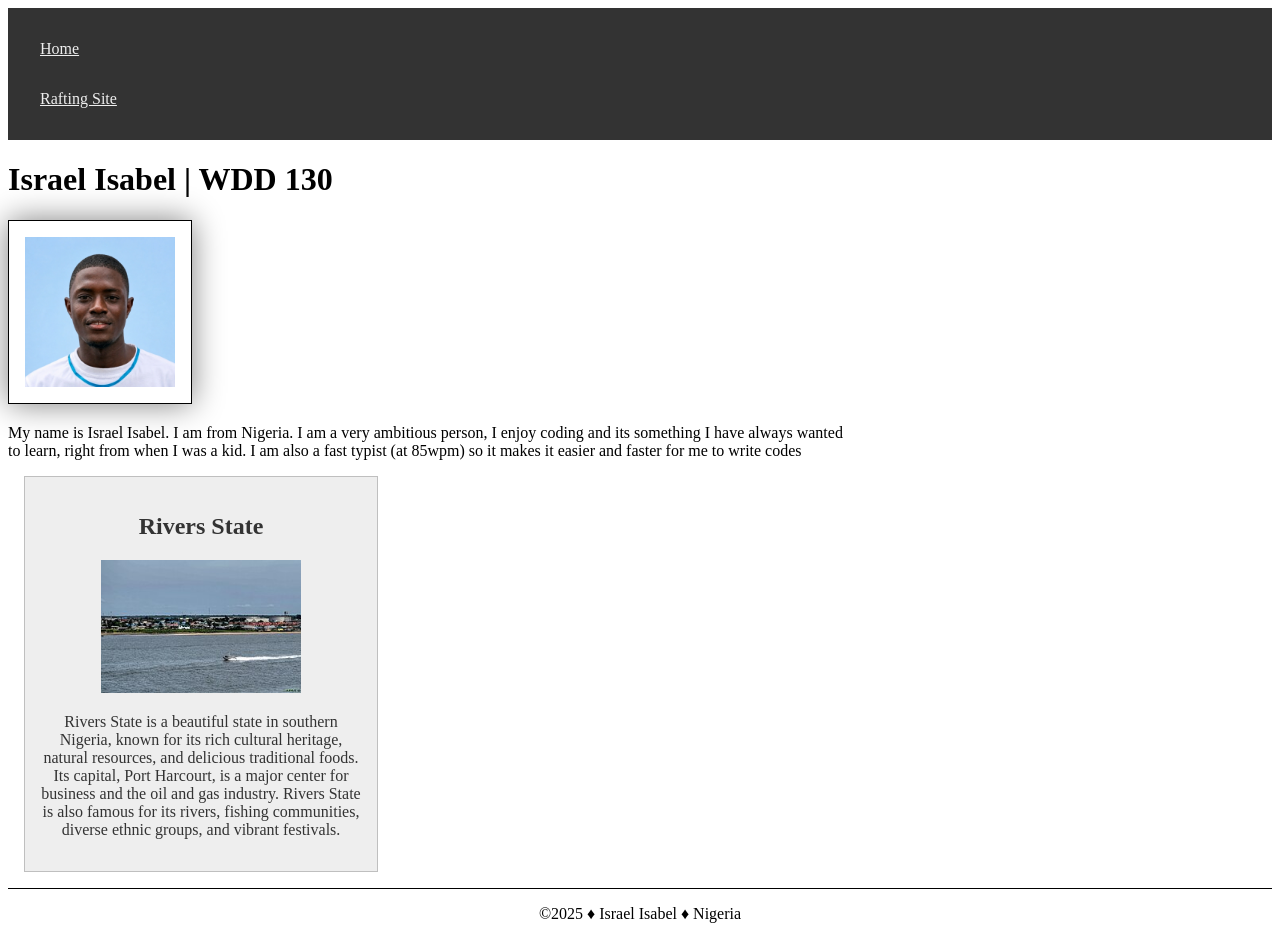
<file: index.html>
<!DOCTYPE html>
<html lang="en">

<head>
    <meta charset="UTF-8">
    <meta name="viewport" content="width=device-width, initial-scale=1.0">
    <title>Israel Isabel | WDD 130</title>
    <meta name="description" content="My name is Isabel, I am taking the course wdd130 and this is the home page that I am using to learn.">
    <meta name="author" content="Israel Isabel">
    <link rel="stylesheet" href="styles/styles.css">
</head>

<body>
    <header>
        <nav>
            <a href="#">Home</a>
            <a href="wwr/">Rafting Site</a>
        </nav>
    </header>
    <main>
        <h1>Israel Isabel | WDD 130</h1>
        <img src="images/profile.webp" alt="Hello my name is Isabel Israel" width="200">
        <p>My name is Israel Isabel. I am from Nigeria. I am a very ambitious person, I enjoy coding and its something I have always wanted to learn, right from when I was a kid. I am also a fast typist (at 85wpm) so it makes it easier and faster for me to write codes</p>
    </main>
    <aside>
        <h2>Rivers State</h2>
        <img src="images/rivers_state2.jpg" alt="Rivers State">
        <p>Rivers State is a beautiful state in southern Nigeria, known for its rich cultural heritage, natural resources, and delicious traditional foods. Its capital, Port Harcourt, is a major center for business and the oil and gas industry. Rivers State is also famous for its rivers, fishing communities, diverse ethnic groups, and vibrant festivals.
        </p>

    </aside>
    <footer>
        <p>©2025 ♦️ Israel Isabel ♦️ Nigeria </p>
    </footer>
</body>

</html>
</file>
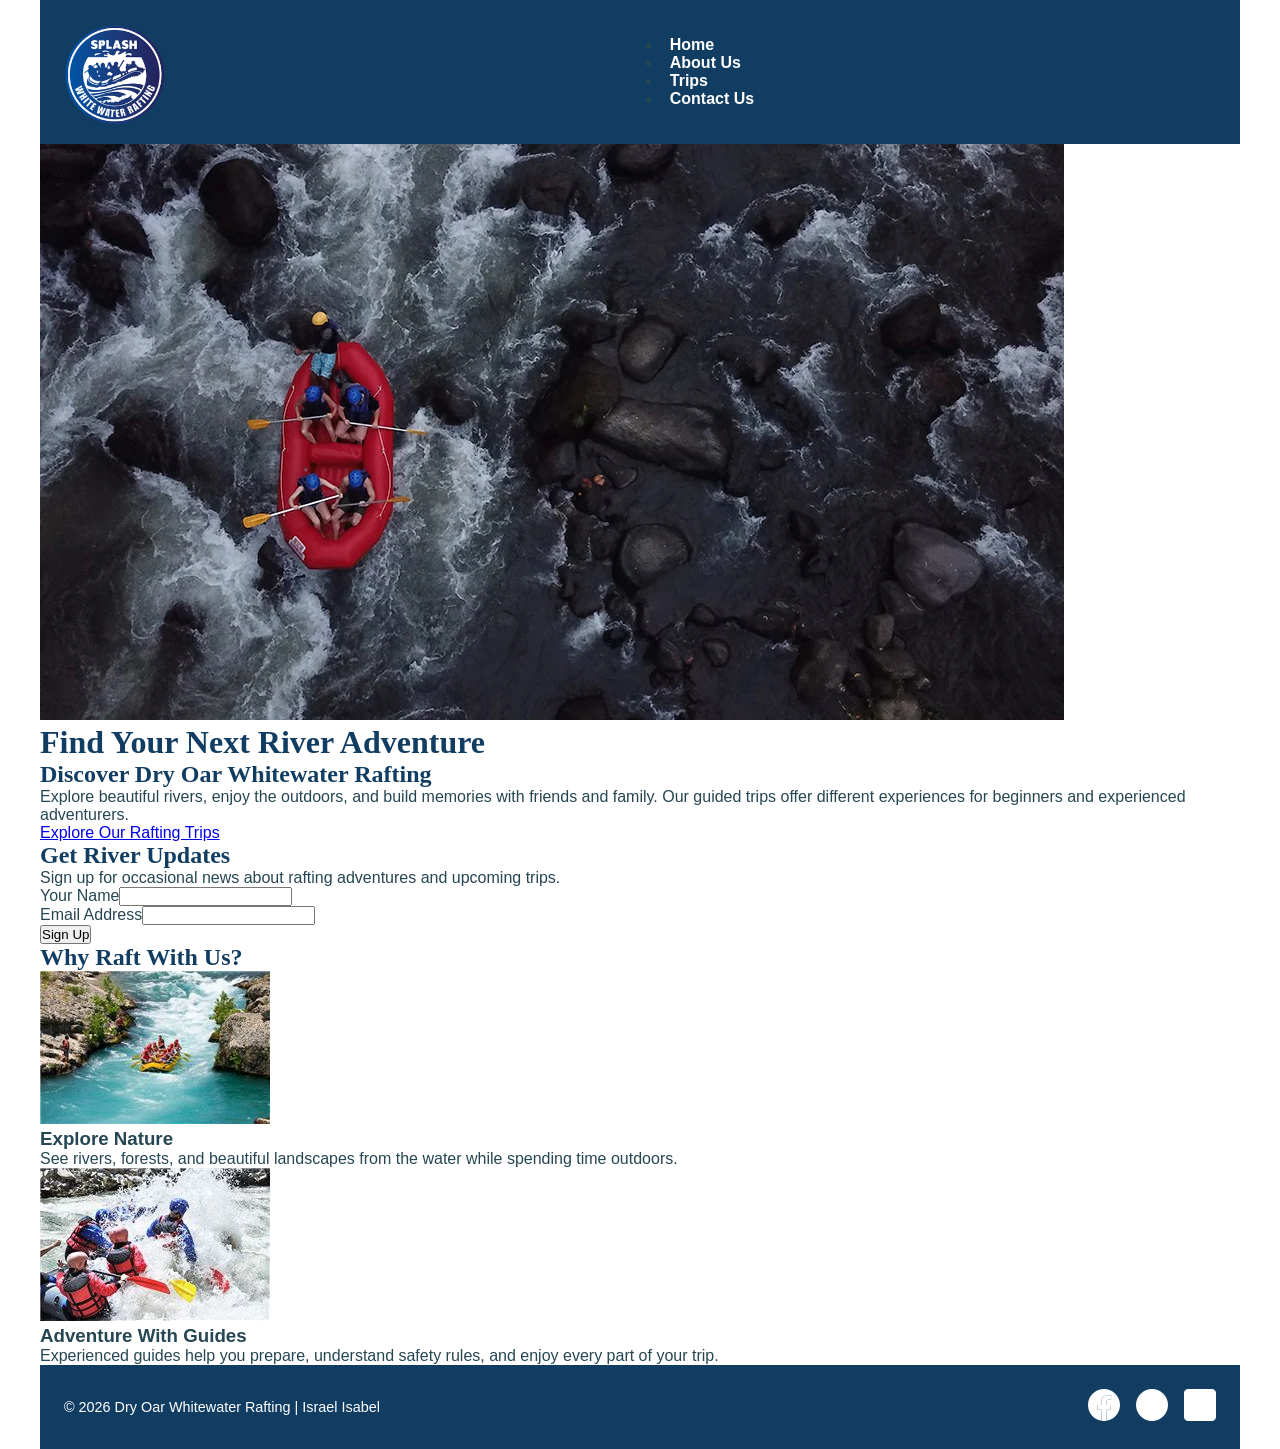
<file: wwr/index.html>
<!DOCTYPE html>
<html lang="en">

<head>
    <meta charset="UTF-8">
    <meta name="viewport" content="width=device-width, initial-scale=1.0">
    <meta name="description"
      content="Join Dry Oar Whitewater Rafting for guided river trips, family adventures, and outdoor fun.">
    <meta name="author" content="Israel Isabel">
    <title>Home | Dry Oar Whitewater Rafting</title>
    <link rel="stylesheet" href="styles/rafting.css">
</head>

<body>
    <header>
        <img class="logo" src="images/z-splash.png" alt="Splash Whitewater Rafting logo">
        <nav aria-label="Main navigation">
            <ul>
                <li><a href="index.html">Home</a></li>
                <li><a href="about.html">About Us</a></li>
                <li><a href="trips.html">Trips</a></li>
                <li><a href="contact.html">Contact Us</a></li>
            </ul>
        </nav>
    </header>
    <main>
        <div class="home-hero">
            <img src="images/rafting16_1024.webp"
              alt="Whitewater rafting adventure through river rapids">
            <h1>Find Your Next River Adventure</h1>
        </div>

        <section class="home-intro">
            <h2>Discover Dry Oar Whitewater Rafting</h2>
            <p>Explore beautiful rivers, enjoy the outdoors, and build memories with friends and
                family. Our guided trips offer different experiences for beginners and experienced
                adventurers.</p>
            <a class="button-link" href="trips.html">Explore Our Rafting Trips</a>
        </section>

        <section class="newsletter-section">
            <h2>Get River Updates</h2>
            <p>Sign up for occasional news about rafting adventures and upcoming trips.</p>
            <form action="#" method="get" class="newsletter-form">
                <div><label for="newsletter-name">Your Name</label><input id="newsletter-name"
                      name="name" type="text" required></div>
                <div><label for="newsletter-email">Email Address</label><input id="newsletter-email"
                      name="email" type="email" required></div>
                <button type="submit">Sign Up</button>
            </form>
        </section>

        <section class="home-offerings">
            <h2>Why Raft With Us?</h2>
            <div class="offerings-grid">
                <article>
                    <img src="images/adventure-1.jpg" alt="Rafters enjoying a scenic river">
                    <h3>Explore Nature</h3>
                    <p>See rivers, forests, and beautiful landscapes from the water while spending
                        time outdoors.</p>
                </article>
                <article>
                    <img src="images/adventure-2.jpg" alt="Rafting team paddling through rapids">
                    <h3>Adventure With Guides</h3>
                    <p>Experienced guides help you prepare, understand safety rules, and enjoy every
                        part of your trip.</p>
                </article>
            </div>
        </section>
    </main>
    <footer>
        <p>&copy; 2026 Dry Oar Whitewater Rafting | Israel Isabel</p>
        <nav class="socialmedia" aria-label="Social media">
            <a href="https://facebook.com" aria-label="Facebook"><img src="images/facebook.svg"
                  alt="Facebook icon"></a>
            <a href="https://instagram.com" aria-label="Instagram"><img src="images/instagram.svg"
                  alt="Instagram icon"></a>
            <a href="https://linkedin.com" aria-label="LinkedIn"><img
                  src="images/linkedin-square.svg" alt="LinkedIn icon"></a>
        </nav>
    </footer>
</body>

</html>
</file>
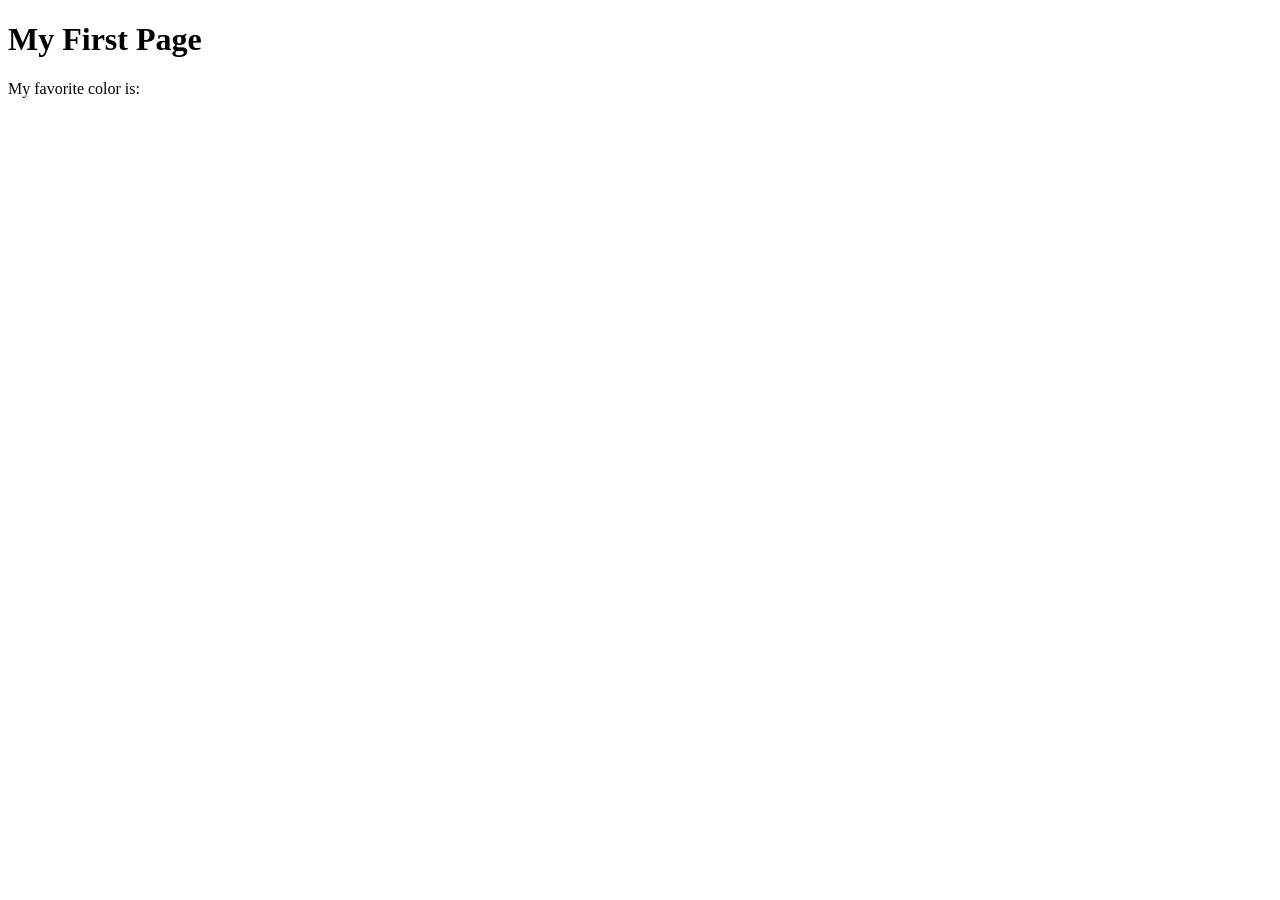
<file: week01/first-page.html>
<!DOCTYPE html>
<html lang="en">

<head>
    <meta charset="UTF-8">
    <meta name="viewport" content="width=device-width, initial-scale=1.0">
    <title>My First Page</title>
</head>

<body>
    <h1>My First Page</h1>
    <p>My favorite color is: </p>
</body>

</html>
</file>
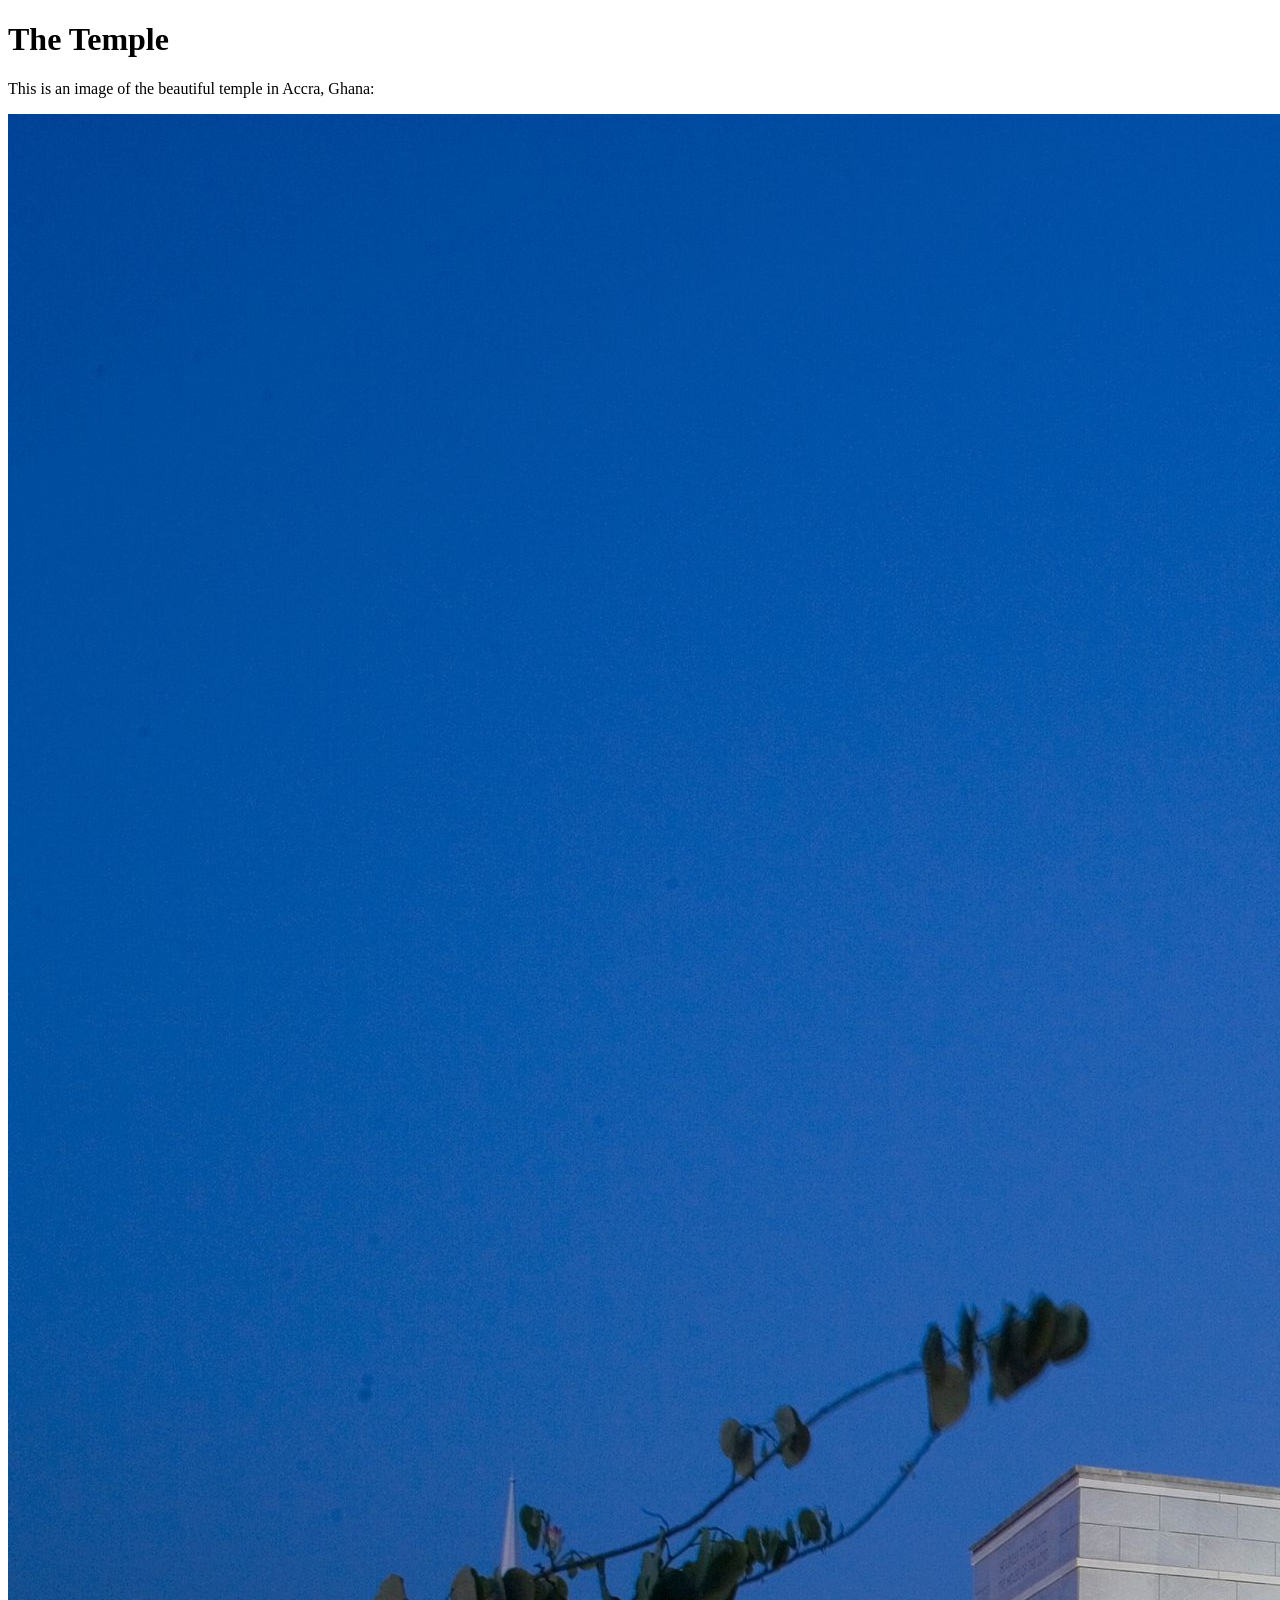
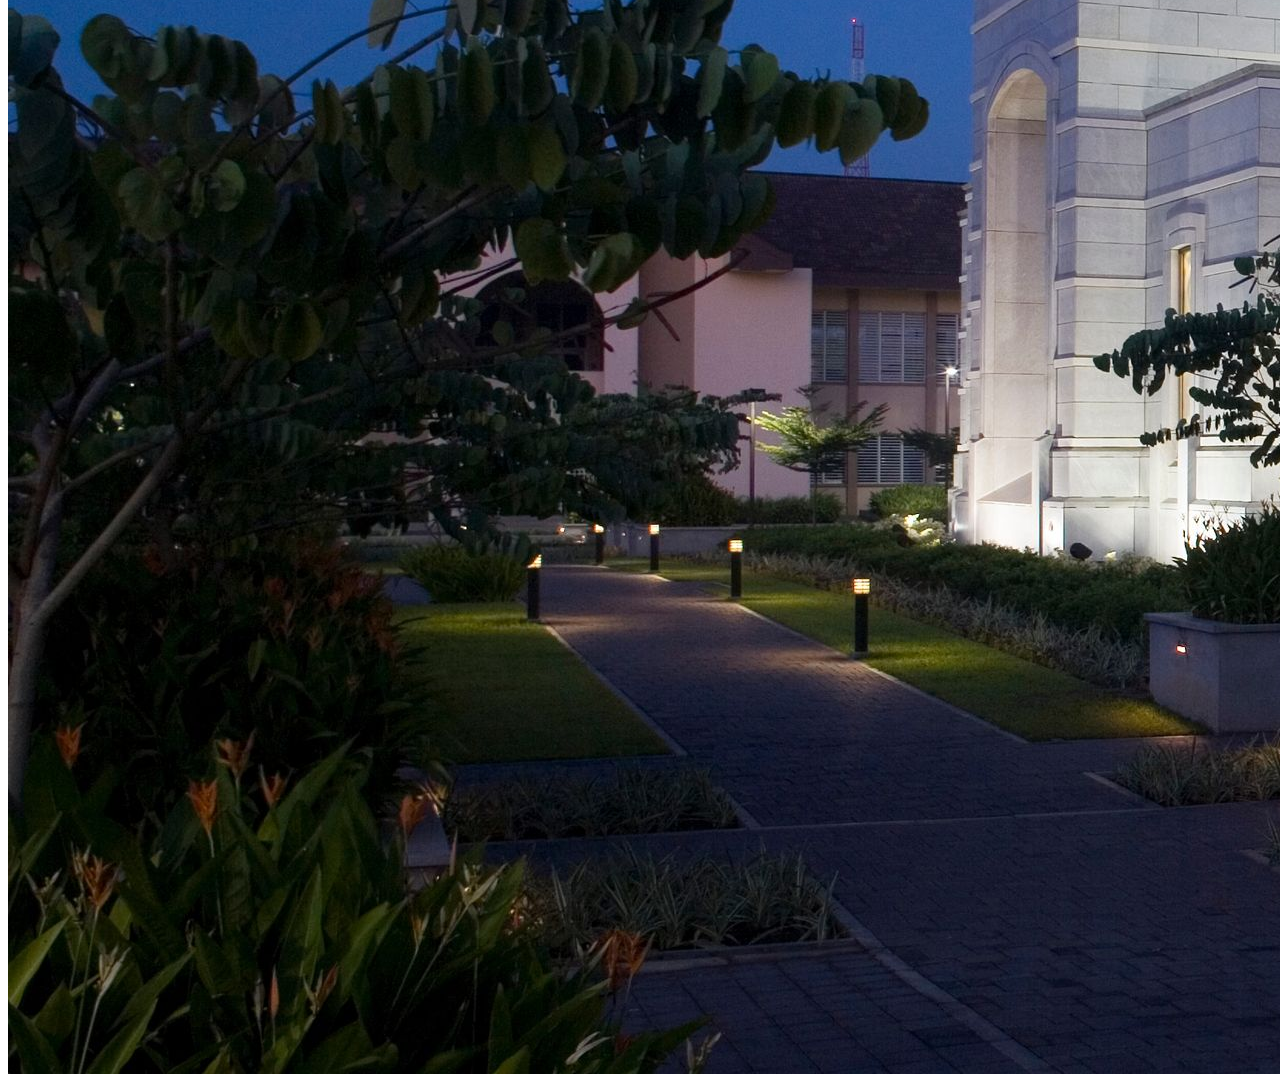
<file: week01/images.html>
<!DOCTYPE html>
<html lang="en">

<head>
    <meta charset="UTF-8">
    <meta name="viewport" content="width=device-width, initial-scale=1.0">
    <title>Temple Image</title>
</head>

<body>
    <h1>The Temple</h1>
    <p>This is an image of the beautiful temple in Accra, Ghana:</p>
    <img src="images/temple-large.jpeg" alt="The Accra Ghana Temple">

</body>

</html>
</file>
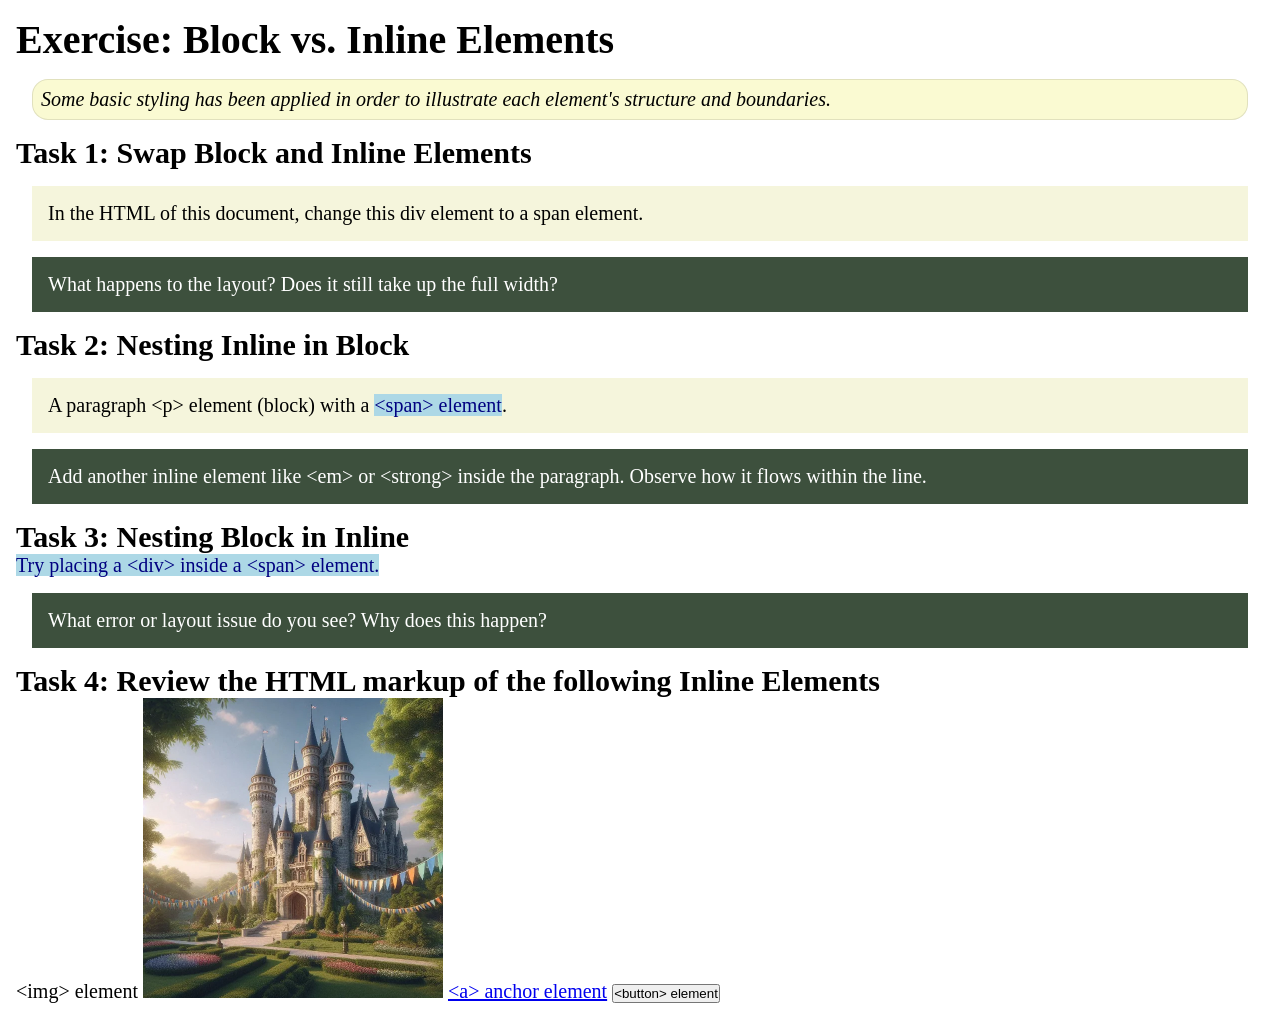
<file: week02/block-vs-inline.html>
<!DOCTYPE html>
<html lang="en">

<head>
    <meta charset="UTF-8">
    <meta name="viewport" content="width=device-width, initial-scale=1.0">
    <title>Exercise: Block vs. Inline Elements</title>
    <link rel="stylesheet" href="styles/block-vs-inline.css">
</head>

<body>
    <main>
        <h1>Exercise: Block vs. Inline Elements</h1>
        <p class="note">Some basic styling has been applied in order to illustrate each element's structure and boundaries.</p>

        <h2>Task 1: Swap Block and Inline Elements</h2>
        <div>In the HTML of this document, change this div element to a span element.</div>

        <p class="question">What happens to the layout? Does it still take up the full width?</p>

        <h2>Task 2: Nesting Inline in Block</h2>
        <p>A paragraph &lt;p&gt; element (block) with a <span>&lt;span&gt; element</span>.</p>
        <p class="question">Add another inline element like &lt;em&gt; or &lt;strong&gt; inside the paragraph. Observe how it flows within the line.</p>

        <h2>Task 3: Nesting Block in Inline</h2>
        <span>Try placing a &lt;div&gt; inside a &lt;span&gt; element.</span>
        <p class="question">What error or layout issue do you see? Why does this happen?</p>

        <h2>Task 4: Review the HTML markup of the following Inline Elements</h2>
        &lt;img&gt; element
        <img src="images/castle.webp" alt="placeholder image (images are inline)" width="300" height="300">
        <a href="https://churchofjesuschrist.org">&lt;a&gt; anchor element</a>
        <button type="button">&lt;button&gt; element</button>
    </main>
</body>

</html>
</file>
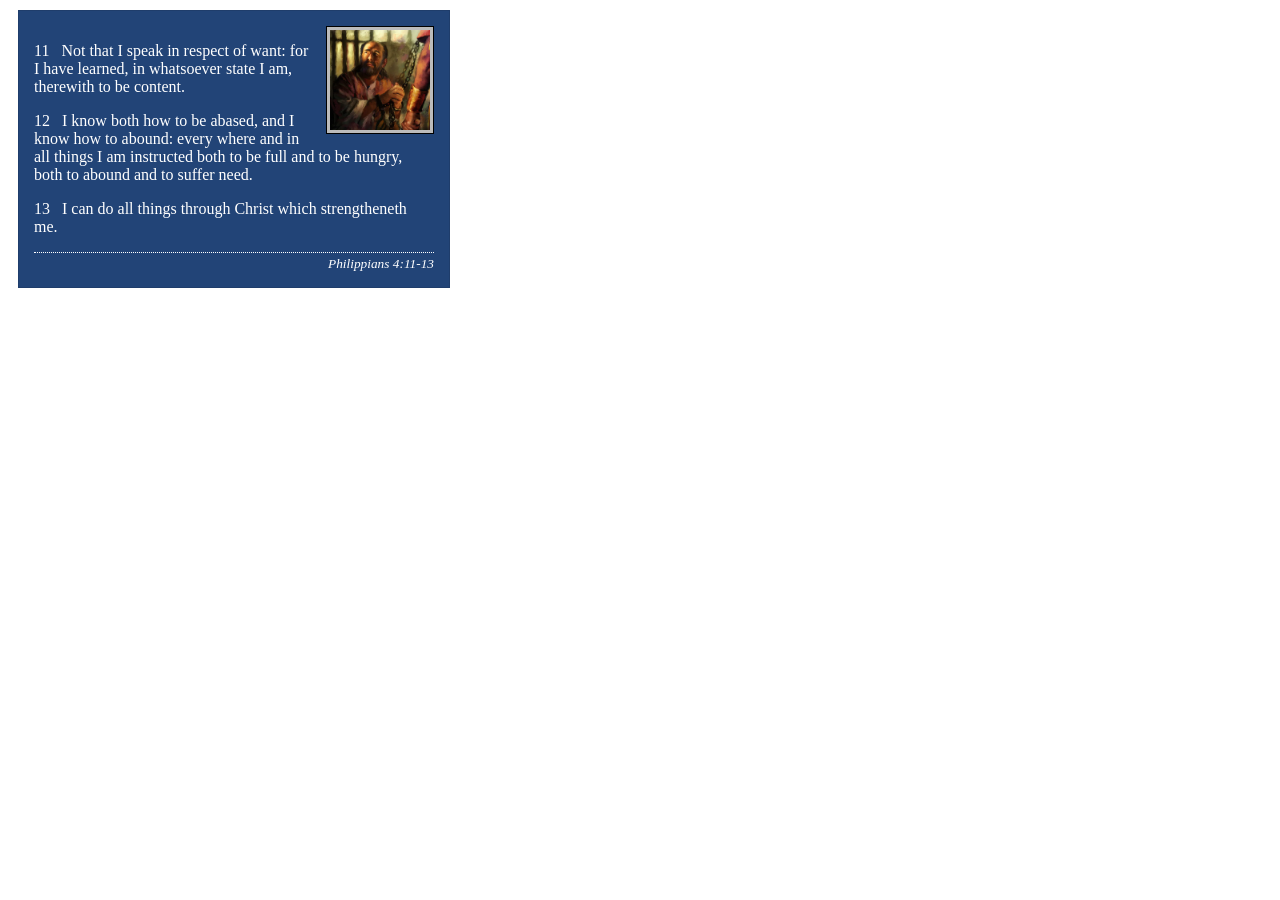
<file: week02/box-model-solution.html>
<!DOCTYPE html>
<html lang="en">

<head>
    <meta charset="UTF-8">
    <meta name="viewport" content="width=device-width, initial-scale=1.0">
    <title>Box Model Activity</title>
    <link rel="stylesheet" href="styles/box-model-solution.css">
</head>

<body>
    <main>
        <div class="callout">
            <img src="images/apostle-paul-imprisoned.webp" alt="Paul the Apostle - Imprisoned in Rome" width="200" height="200">
            <blockquote>
                <p>11 &nbsp; Not that I speak in respect of want: for I have learned, in whatsoever state I am, therewith to be content.</p>
                <p>12 &nbsp; I know both how to be abased, and I know how to abound: every where and in all things I am instructed both to be full and to be hungry, both to abound and to suffer need.</p>
                <p>13 &nbsp; I can do all things through Christ which strengtheneth me.</p>
            </blockquote>
            <cite>Philippians 4:11-13</cite>
        </div>
    </main>
</body>

</html>
</file>
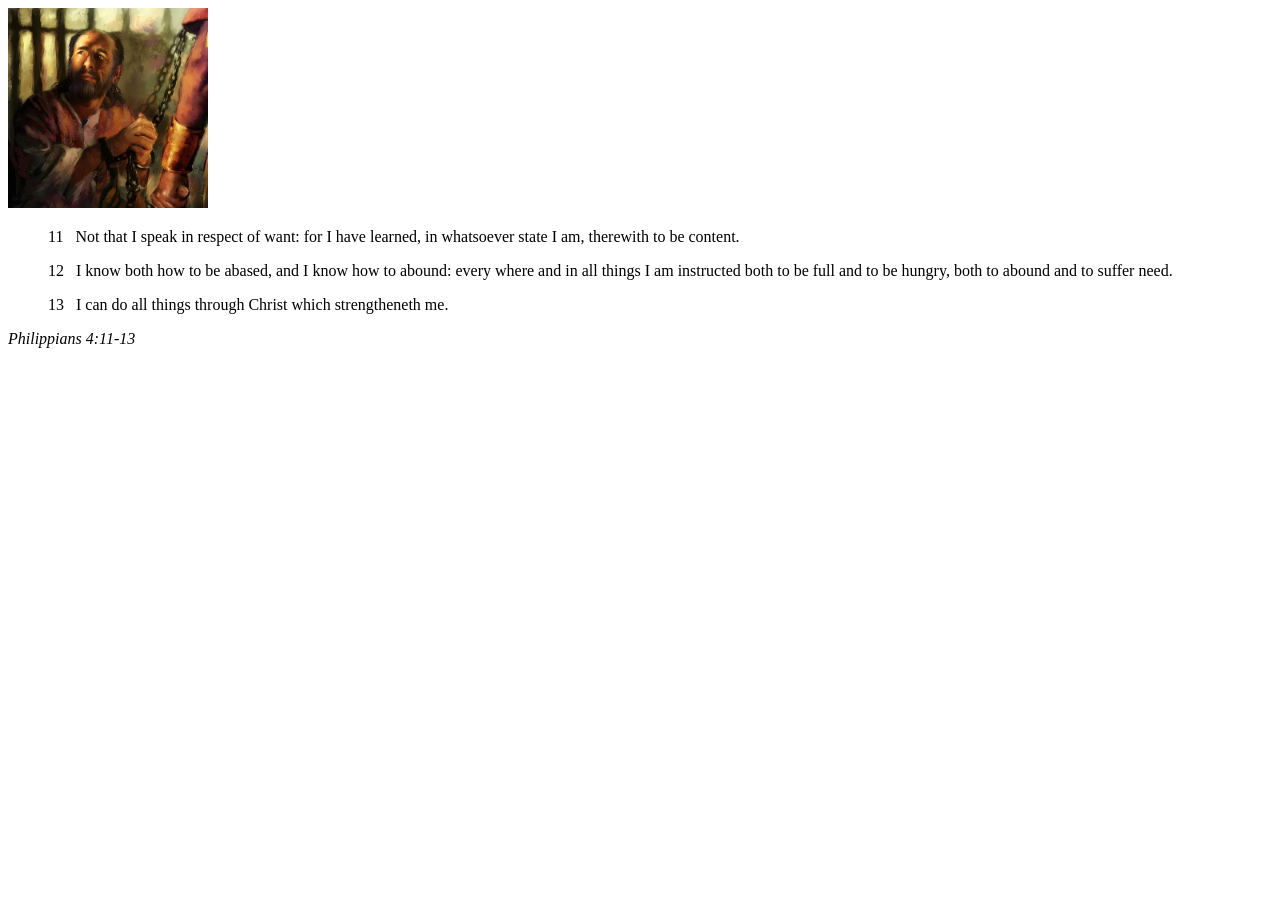
<file: week02/box-model.html>
<!DOCTYPE html>
<html lang="en">

<head>
    <meta charset="UTF-8">
    <meta name="viewport" content="width=device-width, initial-scale=1.0">
    <title>Box Model Activity</title>
</head>

<body>
    <main>
        <div class="callout">
            <img src="images/apostle-paul-imprisoned.webp" alt="Paul the Apostle - Imprisoned in Rome" width="200" height="200">
            <blockquote>
                <p>11 &nbsp; Not that I speak in respect of want: for I have learned, in whatsoever state I am, therewith to be content.</p>
                <p>12 &nbsp; I know both how to be abased, and I know how to abound: every where and in all things I am instructed both to be full and to be hungry, both to abound and to suffer need.</p>
                <p>13 &nbsp; I can do all things through Christ which strengtheneth me.</p>
            </blockquote>
            <cite>Philippians 4:11-13</cite>
        </div>
    </main>
</body>

</html>
</file>
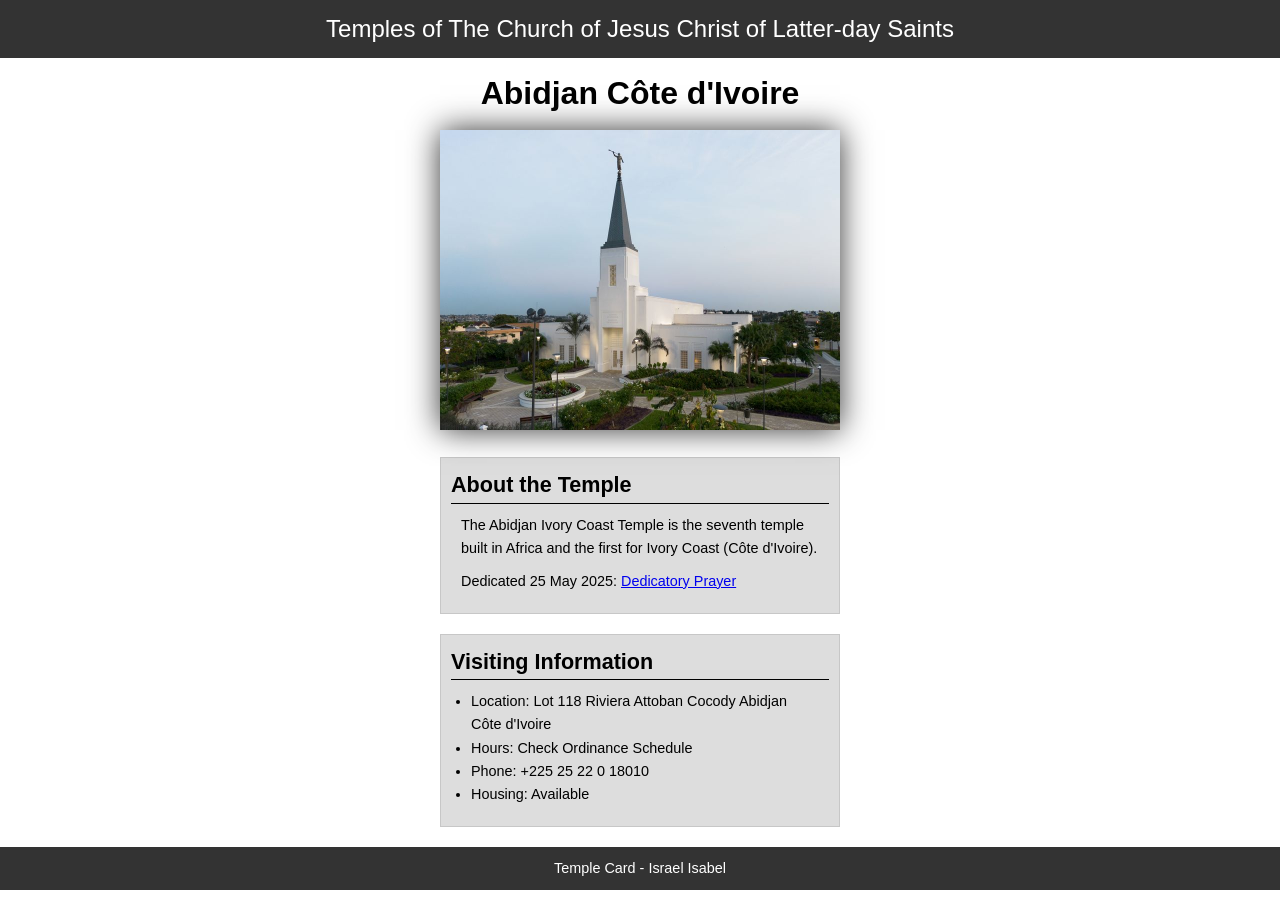
<file: week02/temple.html>
<!DOCTYPE html>
<html lang="en">

<head>
    <meta charset="UTF-8">
    <meta name="viewport" content="width=device-width, initial-scale=1.0">
    <title>Temple Card - Abidjan Côte d'Ivoire</title>
    <link rel="stylesheet" href="styles/temple.css">
</head>

<body>
    <header>
        <p>Temples of The Church of Jesus Christ of Latter-day Saints</p>
    </header>
    <main>
        <h1>Abidjan Côte d'Ivoire</h1>
        <picture>
            <img src="images/abidjan-ivory-coast.jpeg" alt="Abidjan Côte d'Ivoire Temple">
        </picture>
        <section>
            <h2>About the Temple</h2>
            <p>The Abidjan Ivory Coast Temple is the seventh temple built in Africa and the first for Ivory Coast (Côte d'Ivoire).</p>
            <p>Dedicated 25 May 2025: <a href="https://www.churchofjesuschrist.org/temples/dedicatory-prayer/abidjan-ivory-coast-temple/2025-05-25?lang=eng" target="_blank" rel="noopener noreferrer">Dedicatory Prayer</a></p>
        </section>
        <section>
            <h2>Visiting Information</h2>
            <ul>
                <li>Location: Lot 118 Riviera Attoban Cocody Abidjan Côte d'Ivoire</li>
                <li>Hours: Check Ordinance Schedule</li>
                <li>Phone: +225 25 22 0 18010</li>
                <li>Housing: Available</li>
            </ul>
        </section>
    </main>
    <footer>
        <p>Temple Card - Israel Isabel</p>
    </footer>
</body>

</html>
</file>
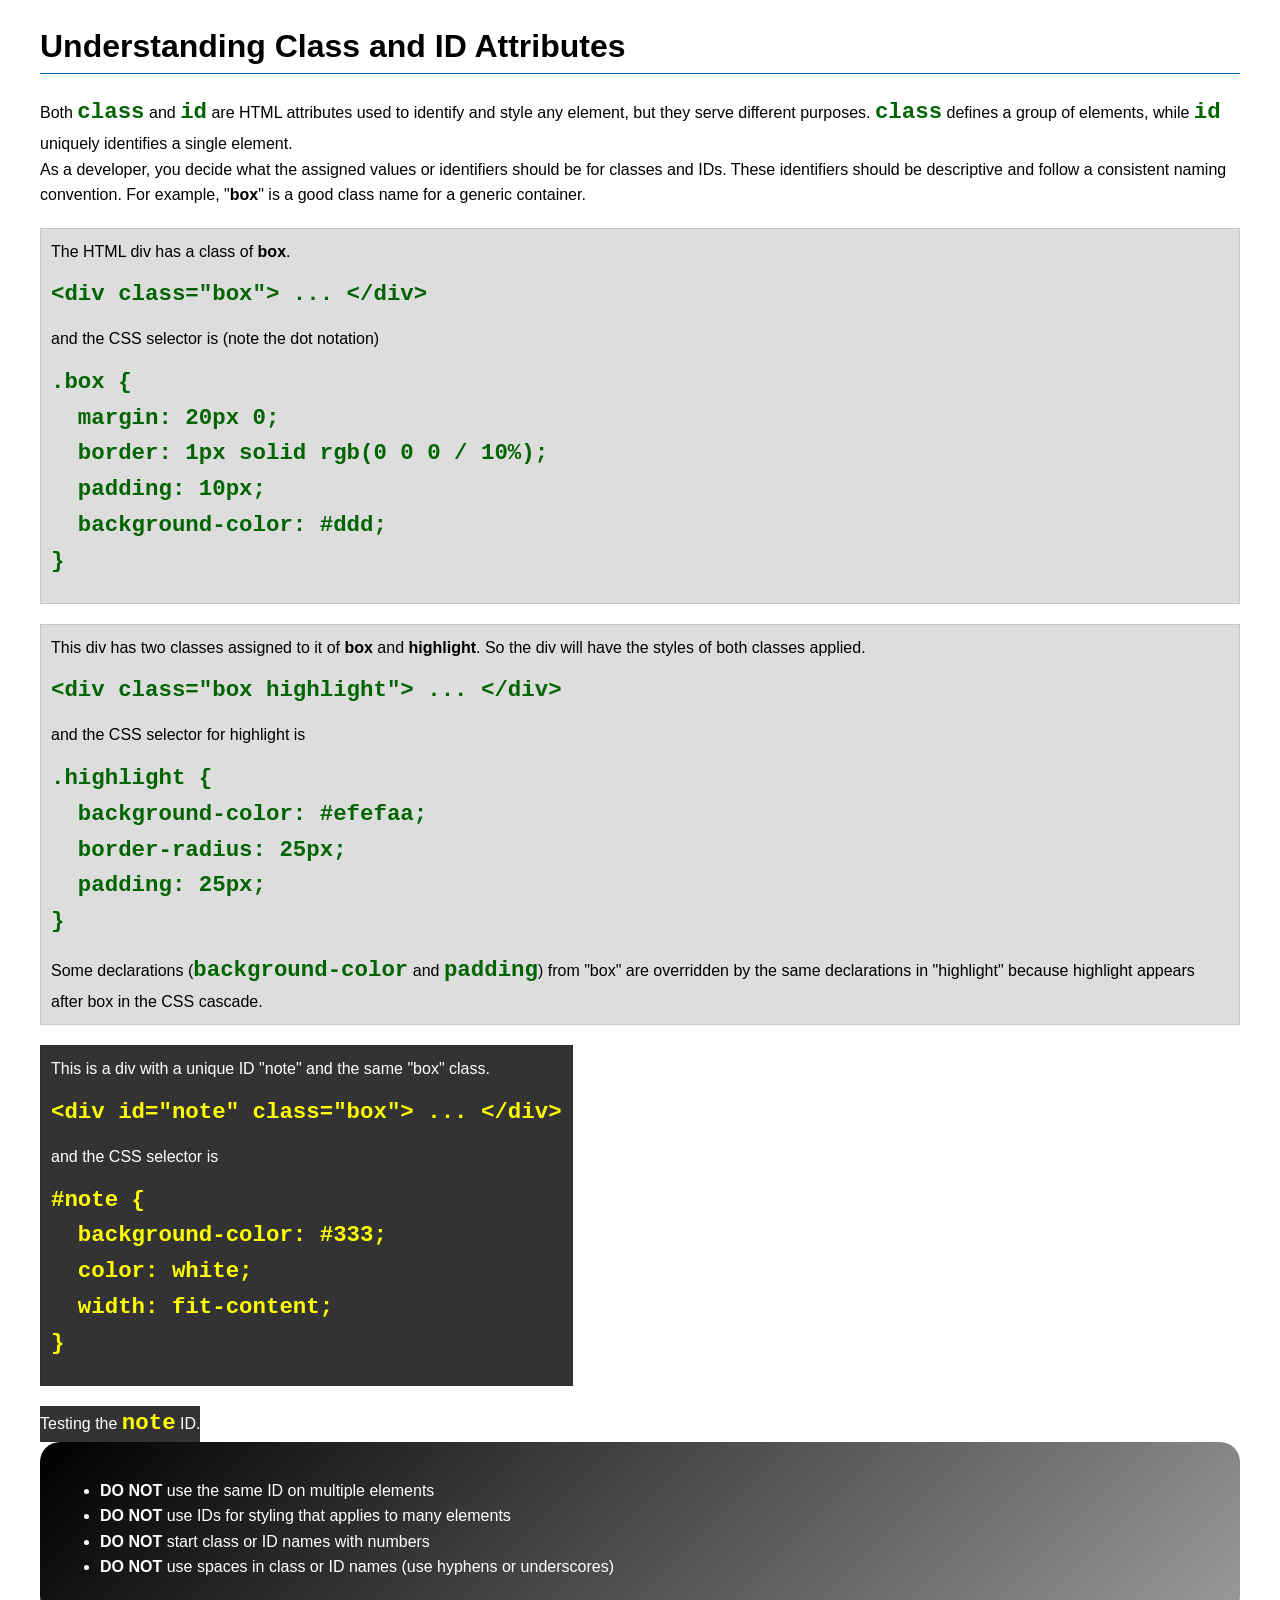
<file: week03/class-and-id.html>
<!DOCTYPE html>
<html lang="en">

<head>
    <meta charset="UTF-8">
    <meta name="viewport" content="width=device-width, initial-scale=1.0">
    <title>Class vs ID Attributes</title>
    <link rel="stylesheet" href="styles/class-and-id.css">
</head>

<body>
    <h1>Understanding Class and ID Attributes</h1>
    <p>Both <code>class</code> and <code>id</code> are HTML attributes used to identify and style any element, but they serve different purposes. <code>class</code> defines a group of elements, while <code>id</code> uniquely identifies a single element.</p>
    <p>As a developer, you decide what the assigned values or identifiers should be for classes and IDs. These identifiers should be descriptive and follow a consistent naming convention. For example, "<strong>box</strong>" is a good class name for a generic container.</p>
    <div class="box">
        <p>The HTML div has a class of <strong>box</strong>.</p>
        <pre><code class="html">&lt;div class="box"&gt; ... &lt;/div&gt;</code></pre>
        and the CSS selector is (note the dot notation)
        <pre><code class="css">.box {
  margin: 20px 0;
  border: 1px solid rgb(0 0 0 / 10%);
  padding: 10px;
  background-color: #ddd; 
}</code></pre>
    </div>

    <div class="box">
        <p>This div has two classes assigned to it of <strong>box</strong> and <strong>highlight</strong>. So the div will have the styles of both classes applied.</p>
        <pre><code class="html">&lt;div class="box highlight"&gt; ... &lt;/div&gt;</code></pre>
        and the CSS selector for highlight is
        <pre><code class="css">.highlight {
  background-color: #efefaa;
  border-radius: 25px;
  padding: 25px;
}</code></pre>
        <p>Some declarations (<code>background-color</code> and <code>padding</code>) from "box" are overridden by the same declarations in "highlight" because highlight appears after box in the CSS cascade.</p>
    </div>

    <div id="note" class="box">
        <p>This is a div with a unique ID "note" and the same "box" class.</p>
        <pre><code class="html">&lt;div id="note" class="box"&gt; ... &lt;/div&gt;</code></pre>
        and the CSS selector is
        <pre><code class="css">#note {
  background-color: #333;
  color: white;
  width: fit-content;
}</code></pre>
    </div>

    <div id="note">
        <p>Testing the <code>note</code> ID.</p>
    </div>

    <section id="best-practice">
        <ul>
            <li><strong>DO NOT</strong> use the same ID on multiple elements</li>
            <li><strong>DO NOT</strong> use IDs for styling that applies to many elements</li>
            <li><strong>DO NOT</strong> start class or ID names with numbers</li>
            <li><strong>DO NOT</strong> use spaces in class or ID names (use hyphens or underscores)</li>
        </ul>
    </section>

</body>

</html>
</file>
<file: styles/styles.css>
nav {
    background-color: #333;
    color: #eee;
    padding: 1rem;
}

nav a {
    color: #eee;
    padding: 1rem;
    display: block;
}

main {
    max-width: 840px;
}

aside {
    margin: 1rem;
    width: 20rem;
    padding: 1rem;
    background-color: #eee;
    color: #333;
    text-align: center;
    border: 1px solid rgb(0 0 0 /0.2);
}

aside img {
    width: 200px;
    height: auto;
}

main img {
    width: 150px;
    height: auto;
    border: 1px solid;
    padding: 1rem;
    box-shadow: 0 0 30px gray;

}

p {
    padding: 0;
}

h1 {
    color: #000;
}

footer {
    margin-top: 15px;
    border-top: 1px solid #000;
    text-align: center;
}
</file>
<file: wwr/styles/rafting.css>
/* ROOT VARIABLES */

:root {
    --primary-color: #123d62;
    --secondary-color: #f4c66a;
    --accent1-color: #264653;
    --accent2-color: #ffffff;

    --heading-font: Georgia, "Times New Roman", serif;
    --body-font: Arial, Helvetica, sans-serif;
}


/* UNIVERSAL SELECTOR */

* {
    margin: 0;
    padding: 0;
    box-sizing: border-box;
}


/* BODY */

body {
    max-width: 1200px;
    margin: 0 auto;

    font-family: var(--body-font);
    color: var(--accent1-color);
}


/* HEADINGS */

h1,
h2 {
    font-family: var(--heading-font);
    color: var(--primary-color);
}


/* HEADER */

header {
    display: grid;
    grid-template-columns: auto 1fr;
    align-items: center;

    gap: 2rem;
    padding: 1rem;

    background-color: var(--primary-color);
}


/* HEADER LOGO */

header img {
    width: 7rem;
    height: auto;
}


/* NAVIGATION */

header nav {
    display: flex;
    justify-content: space-evenly;
    align-items: center;
    gap: 1rem;
}


/* NAVIGATION LINKS */

header nav a {
    color: var(--accent2-color);
    text-decoration: none;

    font-size: 1rem;
    font-weight: bold;
    padding: 0.5rem;
}

header nav a:hover {
    text-decoration: underline;
}


/* HERO CONTAINER */

.hero {
    position: relative;
    min-height: 30rem;
}


/* HERO BACKGROUND IMAGE */

.hero > img {
    position: absolute;

    top: 0;
    left: 0;

    display: block;

    width: 100%;
    height: 100%;

    object-fit: cover;
    object-position: center;
}


/* HERO HEADING */

.hero h1 {
    position: absolute;

    top: 1rem;
    left: 0;
    right: 0;

    text-align: center;

    background-color: rgba(18, 61, 98, 0.75);
    color: var(--accent2-color);

    padding: 1.25rem;
    margin: 0;

    font-size: 2rem;

    z-index: 1;
}


/* HERO ARTICLE */

.hero article {
    position: absolute;

    top: 6rem;
    left: 2rem;
    right: 2rem;

    background-color: var(--secondary-color);

    padding: 1rem;

    display: flow-root;

    z-index: 1;
}


/* SMALL IMAGE INSIDE ARTICLE */

.hero article img {
    float: right;

    width: 125px;
    height: auto;

    margin: 0 0 0.5rem 1rem;
}


/* ARTICLE PARAGRAPH */

.hero article p {
    font-size: 1rem;
    line-height: 1.5;
}


/* HISTORY SECTION */

.history {
    margin: 1rem 0;
    padding: 2rem;

    background-color: #f4f4f4;
}

.history h2 {
    text-align: center;
    margin-bottom: 1rem;
}

.history p {
    font-size: 1rem;
    line-height: 1.6;
}


/* ADVENTURES SECTION */

.adventures {
    margin: 1rem 0;
    padding: 2rem;

    text-align: center;

    background-color: #f4f4f4;
}

.adventures h2 {
    margin-bottom: 1rem;
}


/* FOOTER */

footer {
    display: flex;

    justify-content: space-between;
    align-items: center;

    padding: 1.5rem;

    background-color: var(--primary-color);
    color: var(--accent2-color);
}


/* FOOTER PARAGRAPH */

footer p {
    font-size: 0.9rem;
}


/* SOCIAL MEDIA NAVIGATION */

.socialmedia {
    display: flex;
    align-items: center;

    gap: 1rem;
}


/* SOCIAL MEDIA LINKS */

.socialmedia a {
    text-decoration: none;
}


/* SOCIAL MEDIA ICONS */

.socialmedia img {
    width: 2rem;
    height: 2rem;

    filter: brightness(0) invert(1);
}


/* MOBILE RESPONSIVENESS */

@media (max-width: 600px) {

    /* HEADER */

    header {
        grid-template-columns: 1fr;

        justify-items: center;

        gap: 1rem;
        padding: 1rem;
    }


    /* HEADER LOGO */

    header img {
        width: 6rem;
    }


    /* NAVIGATION */

    header nav {
        flex-wrap: wrap;

        justify-content: center;
        gap: 0.5rem;
    }


    /* NAVIGATION LINKS */

    header nav a {
        font-size: 0.9rem;
        padding: 0.3rem;
    }


    /* HERO CONTAINER */

    .hero {
        min-height: 0;

        padding: 1rem 0.75rem;
    }


    /* HERO IMAGE */

    .hero > img {
        position: absolute;

        width: 100%;
        height: 100%;

        object-fit: cover;
        object-position: center;
    }


    /* HERO HEADING */

    .hero h1 {
        position: relative;

        top: auto;
        left: auto;
        right: auto;

        font-size: 1.5rem;

        text-align: center;

        padding: 0.75rem;
        margin-bottom: 1rem;
    }


    /* HERO ARTICLE */

    .hero article {
        position: relative;

        top: auto;
        left: auto;
        right: auto;

        padding: 0.75rem;
    }


    /* SMALL ARTICLE IMAGE */

    .hero article img {
        float: right;

        width: 5rem;
        height: auto;

        margin: 0 0 0.5rem 0.5rem;
    }


    /* ARTICLE TEXT */

    .hero article p {
        font-size: 0.9rem;
        line-height: 1.5;
    }


    /* HISTORY SECTION */

    .history {
        padding: 1rem;
    }


    /* ADVENTURES SECTION */

    .adventures {
        padding: 1rem;
    }


    /* FOOTER */

    footer {
        flex-direction: column;

        gap: 1rem;

        text-align: center;
    }


    /* SOCIAL MEDIA */

    .socialmedia {
        justify-content: center;
    }

}
</file>
<file: week02/styles/block-vs-inline.css>
* {
    margin: 0;
    padding: 0;
}

body {
    font-size: 20px;
    margin: 1rem;
}

p,
div {
    background-color: beige;
    margin: 1rem;
    padding: 1rem;
}

span {
    color: navy;
    background-color: lightblue;
}

code {
    margin: 0;
    padding: 0;
    color: green;
    font-size: 1.2rem;
}

.note {
    font-style: italic;
    background-color: lightgoldenrodyellow;
    border-radius: 1rem;
    border: 1px solid rgb(0 0 0 / 10%);
    margin: 1rem;
    padding: .5rem;
}

.question {
    background-color: #3d503d;
    color: #fff;
}
</file>
<file: week02/styles/box-model-solution.css>
.callout {
    max-width: 400px;
    margin: 10px;
    border: 1px solid rgb(0 0 0 / 10%);
    padding: 15px;
    background-color: #247;
    color: #fff;
}

.callout img {
    float: right;
    margin: 0 0 10px 15px;
    border: 1px solid #000;
    padding: 3px;
    background-color: #bbb;
    width: 100px;
    height: auto;
}

blockquote {
    margin: 0;
}

cite {
    display: block;
    border-top: 1px dotted #fff;
    padding-top: 3px;
    text-align: right;
    font-size: smaller;
}
</file>
<file: week02/styles/temple.css>
* {
    margin: 0;
    padding: 0;
}

body {
    font-family: Ariel, sans-serif;
    line-height: 1.6;
}

header,
footer {
    background-color: #333;
    color: white;
    padding: 10px 0;
    text-align: center;
    font-size: 1.5rem;
}

main {
    width: 400px;
    margin: 0 auto;
}

h1 {
    margin: 10px;
    text-align: center;
}

h2 {
    border-bottom: 1px solid;
}

img {
    width: 100%;
    height: auto;
    box-shadow: 0 0 30px #333;
}

section {
    margin: 20px 0;
    border: 1px solid rgb(0 0 0 /10%);
    padding: 10px;
    background-color: #ddd;
    font-size: .9rem;
}

section p {
    margin: 10px;
}

ul {
    margin: 10px 20px;
}

footer {
    font-size: .9rem;

}
</file>
<file: week03/styles/class-and-id.css>
body {
    font-family: Arial, sans-serif;
    line-height: 1.6;
    margin: 0;
    padding: 0 40px;
}

h1 {
    border-bottom: 1px solid rgb(0 110 182);
    padding-bottom: 0;
}

p {
    margin: 0;
}

code {
    color: darkgreen;
    font-weight: 700;
    font-size: 1.4rem;
}

/* Class examples - can be reused */
.box {
    margin: 20px 0;
    border: 1px solid rgb(0 0 0 / 10%);
    padding: 10px;
    background-color: #ddd;
    /* this is shorthand for #dddddd */
}

.highlight {
    background-color: #efefaa;
    border-radius: 25px;
    padding: 25px;
}

/* ID examples - should be unique */

#note {
    background-color: #333;
    color: white;
    width: fit-content;
}

#note code {
    color: yellow;
}

#best-practice {
    background: linear-gradient(135deg, #000 0%, #999 100%);
    color: white;
    border-radius: 20px;
    padding: 20px;
}
</file>
